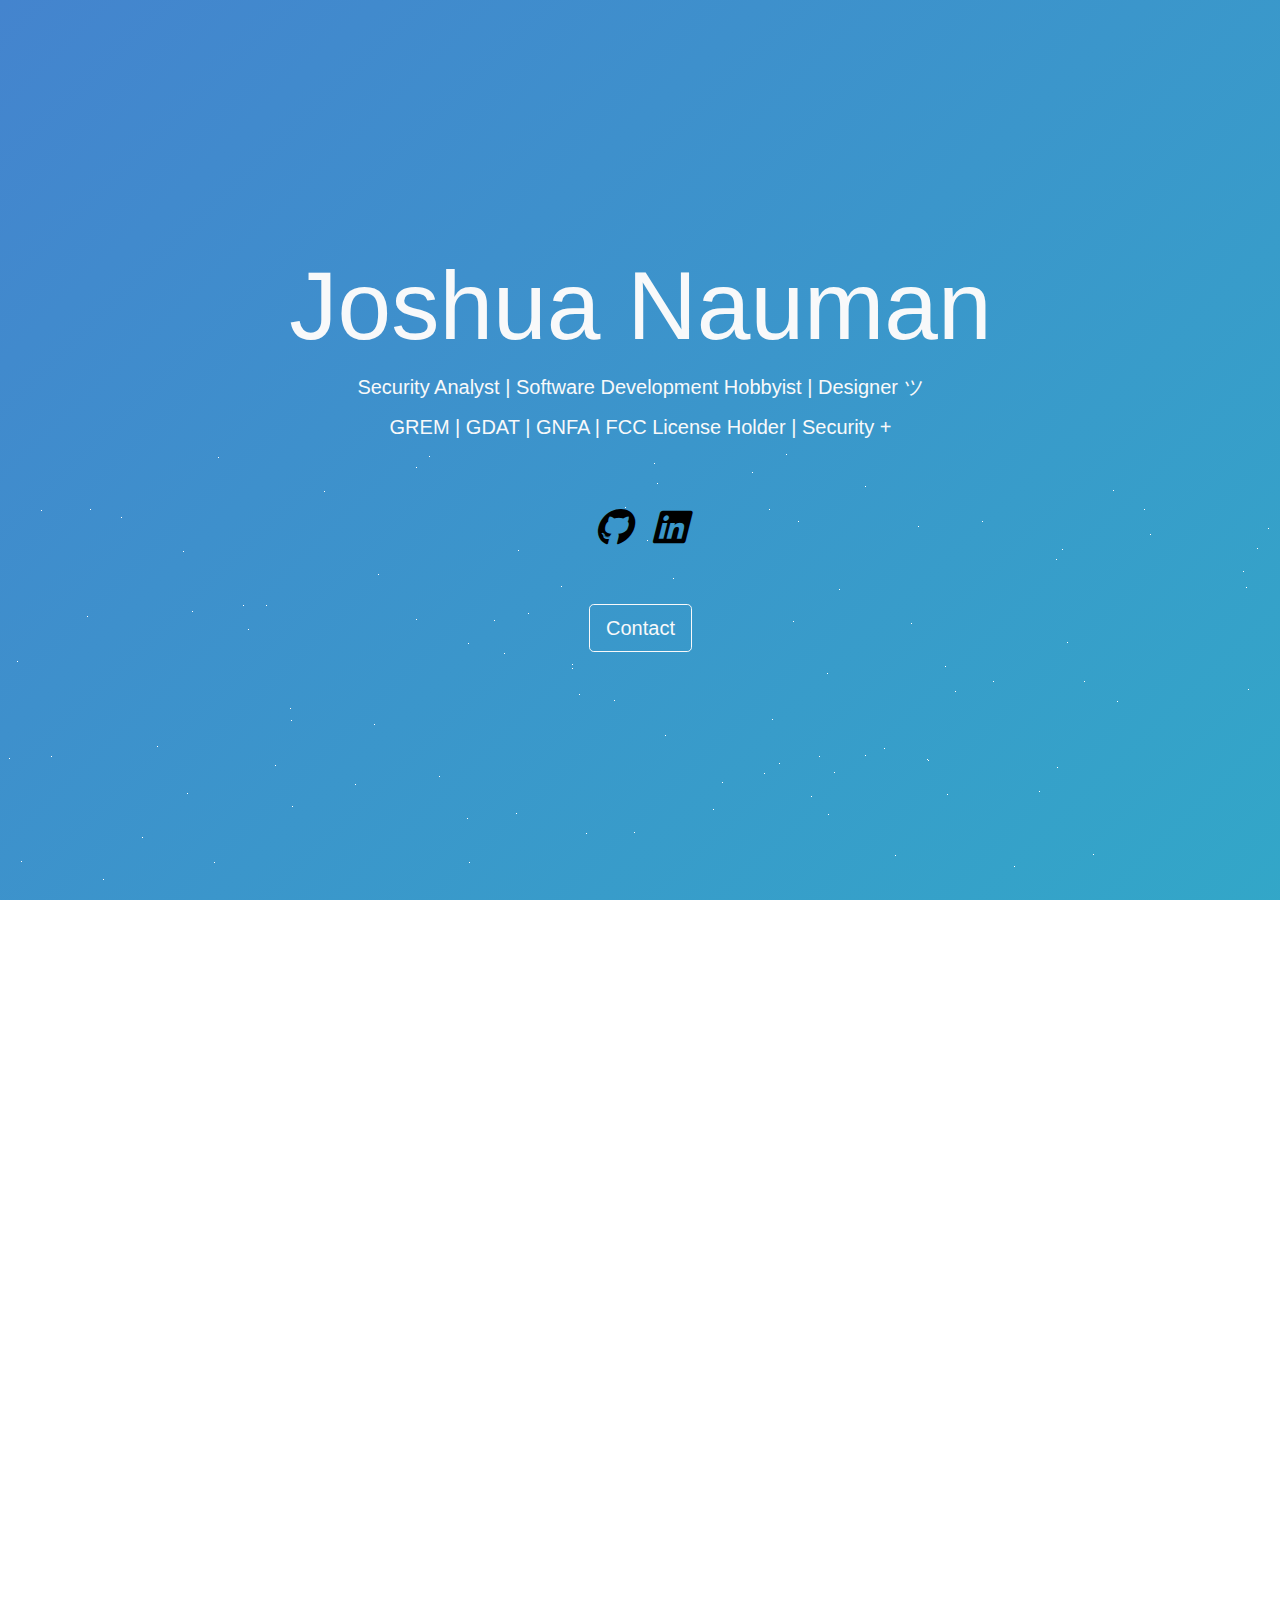
<file: index.html>
<!DOCTYPE html>
<html data-lt-installed=true style="" lang="en-US">
<head>
	<meta charset=utf-8>
	<meta name=viewport content="width=device-width,initial-scale=1">
	<meta name=theme-color content=#000000>
	<meta name=description content="Joshua Nauman- Personal page">
	<meta property=twitter:image content=/social-image.png>
	<meta property=og:image content=/social-image.png>
	<title>Joshua Nauman - Cyber Security Analyst</title>
	<link rel="stylesheet" href="main.css">
	<link rel="icon" type="image/x-icon" href="images/favicon.ico">
</head>

<body>
	<noscript class=sf-hidden>You need to enable JavaScript to run this app!</noscript>
	<div id=home class="title bg-transparent bgstyle text-light min-vh-100 d-flex align-content-center align-items-center flex-wrap m-0 jumbotron jumbotron-fluid" style="overflow:hidden;background:rgba(0,0,0,0) linear-gradient(136deg,rgb(68,132,206),rgb(26,215,192),rgb(255,155,17),rgb(155,89,182),rgb(255,127,127),rgb(236,240,241)) repeat scroll 0% 0% / 1200% 1200%">
	<div id=stars></div>
		<div class="text-center container">
			<h1 class=display-1>Joshua Nauman</h1>
			<div class="Typist lead typist">Security Analyst | Software Development Hobbyist | Designer ツ</div>
			<div class="Typist lead typist">GREM | GDAT | GNFA | FCC License Holder | Security +</div>
			<div class=p-5>
				<a target=_blank rel="noopener noreferrer" aria-label="Joshua Nauman's GitHub" href=https://github.com/theenawman><i class="fab fa-github fa-3x socialicons"></i></a>
				<a target=_blank rel="noopener noreferrer" aria-label="Joshua Nauman's LinkedIn" href=https://www.linkedin.com/in/joshua-nauman-918872a1/><i class="fab fa-linkedin fa-3x socialicons"></i></a>
				
				
			</div>
			<a class="btn btn-outline-light btn-lg" role=button aria-label="Contact" href="mailto:madcap.knowing0p@icloud.com" target="_blank">Contact</a>
		</div>
	</div>
</body>
</html>
</file>
<file: main.css>
fab {
    -moz-osx-font-smoothing: grayscale;
    -webkit-font-smoothing: antialiased;
    display: inline-block;
    font-style: normal;
    font-variant: normal;
    text-rendering: auto;
    line-height: 1;
}
.fa-3x {
    font-size: 3em;
}
@keyframes fa-spin {
    0% {
        transform: rotate(0deg);
    }
    to {
        transform: rotate(1turn);
    }
}
.fa-facebook:before {
    content: "\f09a";
}
.fa-github:before {
    content: "\f09b";
}
.fa-instagram:before {
    content: "\f16d";
}
.fa-linkedin:before {
    content: "\f08c";
}
.fa-twitter:before {
    content: "\f099";
}
@font-face {
    font-family: "Font Awesome 5 Brands";
    font-style: normal;
    font-weight: normal;
    src: url([data-uri])
        format("woff2");
}
.fab {
    font-family: "Font Awesome 5 Brands";
}


:root {
    --blue: #007bff;
    --indigo: #6610f2;
    --purple: #6f42c1;
    --pink: #e83e8c;
    --red: #dc3545;
    --orange: #fd7e14;
    --yellow: #ffc107;
    --green: #28a745;
    --teal: #20c997;
    --cyan: #17a2b8;
    --white: #fff;
    --gray: #6c757d;
    --gray-dark: #343a40;
    --primary: #007bff;
    --secondary: #6c757d;
    --success: #28a745;
    --info: #17a2b8;
    --warning: #ffc107;
    --danger: #dc3545;
    --light: #f8f9fa;
    --dark: #343a40;
    --breakpoint-xs: 0;
    --breakpoint-sm: 576px;
    --breakpoint-md: 768px;
    --breakpoint-lg: 992px;
    --breakpoint-xl: 1200px;
    --font-family-sans-serif: -apple-system, Inter, BlinkMacSystemFont, "Segoe UI", Roboto, "Helvetica Neue", Arial, "Noto Sans", sans-serif, "Apple Color Emoji", "Segoe UI Emoji", "Segoe UI Symbol", "Noto Color Emoji";
    --font-family-monospace: SFMono-Regular, Menlo, Monaco, Consolas, "Liberation Mono", "Courier New", monospace;
}
*,
:after,
:before {
    box-sizing: border-box;
}
html {
    font-family: sans-serif;
    line-height: 1.15;
    -webkit-text-size-adjust: 100%;
    -webkit-tap-highlight-color: rgba(0, 0, 0, 0);
}
body {
    font-size: 1rem;
    font-weight: 400;
    line-height: 1.5;
    color: #212529;
    text-align: left;
    background-color: #fff;
}
h1 {
    margin-top: 0;
}
a {
    color: #007bff;
    text-decoration: none;
    background-color: transparent;
}
a:hover {
    color: #0056b3;
    text-decoration: underline;
}
a:not([href]):not([class]),
a:not([href]):not([class]):hover {
    color: inherit;
    text-decoration: none;
}
[role="button"] {
    cursor: pointer;
}
::-webkit-file-upload-button {
    font: inherit;
    -webkit-appearance: button;
}
h1 {
    margin-bottom: 0.5rem;
}
.lead {
    font-size: 1.25rem;
}
.lead {
    font-weight: 300;
}
.display-1 {
    font-weight: 300;
    line-height: 1.2;
}
.container {
    width: 100%;
    padding-right: 15px;
    padding-left: 15px;
    margin-right: auto;
    margin-left: auto;
}
@media (min-width: 576px) {
    .container {
        max-width: 540px;
    }
}
@media (min-width: 768px) {
    .container {
        max-width: 720px;
    }
}
@media (min-width: 992px) {
    .container {
        max-width: 960px;
    }
}
@media (min-width: 1200px) {
    .container {
        max-width: 1140px;
    }
}
.btn {
    display: inline-block;
    font-weight: 400;
    text-align: center;
    vertical-align: middle;
    -webkit-user-select: none;
    -ms-user-select: none;
    user-select: none;
    background-color: transparent;
    border: 1px solid transparent;
    transition: color 0.15s ease-in-out, background-color 0.15s ease-in-out, border-color 0.15s ease-in-out, box-shadow 0.15s ease-in-out;
}
@media (prefers-reduced-motion: reduce) {
    .btn {
        transition: none;
    }
}
.btn:hover {
    color: #212529;
    text-decoration: none;
}
.btn.focus,
.btn:focus {
    outline: 0;
    box-shadow: 0 0 0 0.2rem rgba(0, 123, 255, 0.25);
}
.btn.disabled,
.btn:disabled {
    opacity: 0.65;
}
.btn:not(:disabled):not(.disabled) {
    cursor: pointer;
}
.btn-outline-light {
    color: #f8f9fa;
    border-color: #f8f9fa;
}
.btn-outline-light:hover {
    color: #212529;
    background-color: #f8f9fa;
    border-color: #f8f9fa;
}
.btn-outline-light.focus,
.btn-outline-light:focus {
    box-shadow: 0 0 0 0.2rem rgba(248, 249, 250, 0.5);
}
.btn-outline-light.disabled,
.btn-outline-light:disabled {
    color: #f8f9fa;
    background-color: transparent;
}
.btn-outline-light:not(:disabled):not(.disabled).active,
.btn-outline-light:not(:disabled):not(.disabled):active,
.show > .btn-outline-light.dropdown-toggle {
    color: #212529;
    background-color: #f8f9fa;
    border-color: #f8f9fa;
}
.btn-outline-light:not(:disabled):not(.disabled).active:focus,
.btn-outline-light:not(:disabled):not(.disabled):active:focus,
.show > .btn-outline-light.dropdown-toggle:focus {
    box-shadow: 0 0 0 0.2rem rgba(248, 249, 250, 0.5);
}
.btn-lg {
    padding: 0.5rem 1rem;
    font-size: 1.25rem;
    line-height: 1.5;
    border-radius: 0.3rem;
}
.jumbotron {
    padding: 2rem 1rem;
    margin-bottom: 2rem;
}
@media (min-width: 576px) {
    .jumbotron {
        padding: 4rem 2rem;
    }
}
.jumbotron-fluid {
    padding-right: 0;
    padding-left: 0;
    border-radius: 0;
}
@-webkit-keyframes progress-bar-stripes {
    0% {
        background-position: 1rem 0;
    }
    to {
        background-position: 0 0;
    }
}
@keyframes progress-bar-stripes {
    0% {
        background-position: 1rem 0;
    }
    to {
        background-position: 0 0;
    }
}
@-webkit-keyframes spinner-border {
    to {
        transform: rotate(1turn);
    }
}
@keyframes spinner-border {
    to {
        transform: rotate(1turn);
    }
}
@-webkit-keyframes spinner-grow {
    0% {
        transform: scale(0);
    }
    50% {
        opacity: 1;
        transform: none;
    }
}
@keyframes spinner-grow {
    0% {
        transform: scale(0);
    }
    50% {
        opacity: 1;
        transform: none;
    }
}
.bg-transparent {
    background-color: transparent !important;
}
.d-flex {
    display: flex !important;
}
.flex-wrap {
    flex-wrap: wrap !important;
}
.align-items-center {
    align-items: center !important;
}
.align-content-center {
    align-content: center !important;
}
@supports ((position: -webkit-sticky) or (position: sticky)) {
    .sticky-top {
        position: -webkit-sticky;
        position: sticky;
        top: 0;
        z-index: 1020;
    }
}
.min-vh-100 {
    min-height: 100vh !important;
}
.m-0 {
    margin: 0 !important;
}
.p-5 {
    padding: 3rem !important;
}
.text-center {
    text-align: center !important;
}
.text-light {
    color: #f8f9fa !important;
}
@-webkit-keyframes animStar {
    0% {
        transform: translateY(0);
    }
    to {
        transform: translateY(-2000px);
    }
}
@keyframes animStar {
    0% {
        transform: translateY(0);
    }
    to {
        transform: translateY(-2000px);
    }
}
@-webkit-keyframes BackgroundAnimation {
    0% {
        background-position: 0 7%;
    }
    50% {
        background-position: 100% 94%;
    }
    to {
        background-position: 0 7%;
    }
}
@keyframes BackgroundAnimation {
    0% {
        background-position: 0 7%;
    }
    50% {
        background-position: 100% 94%;
    }
    to {
        background-position: 0 7%;
    }
}
@-webkit-keyframes progress {
    0% {
        transform: scaleX(0);
        transform-origin: left;
    }
    to {
        transform-origin: left;
        transform: scaleX(1);
    }
}
@keyframes progress {
    0% {
        transform: scaleX(0);
        transform-origin: left;
    }
    to {
        transform-origin: left;
        transform: scaleX(1);
    }
}
html {
    font-size: 14px;
    scroll-behavior: smooth;
}
@media (min-width: 768px) {
    html {
        font-size: 16px;
    }
}
body {
    margin: 0;
    font-family: -apple-system, Inter, BlinkMacSystemFont, "Segoe UI", "Roboto", "Oxygen", "Ubuntu", "Cantarell", "Fira Sans", "Droid Sans", "Helvetica Neue", sans-serif;
    -webkit-font-smoothing: antialiased;
    -moz-osx-font-smoothing: grayscale;
}
.bgstyle {
    background-size: 1200% 1200%;
    -webkit-animation: BackgroundAnimation 70s ease infinite;
    animation: BackgroundAnimation 70s ease infinite;
}
.socialicons {
    color: #fff;
}
.socialicons,
.socialicons:hover {
    padding-left: 5px;
    padding-right: 5px;
    transition: all 0.8s;
    margin: 4px;
}
.socialicons:hover {
    color: #000;
}
.title {
    height: 100%;
    left: 0;
    right: 0;
    color: #fff;
    text-align: center;
    margin-top: 0;
}
.typist {
    min-height: 6rem;
}
@media (min-width: 360px) {
    .typist {
        min-height: 4rem;
    }
}
@media (min-width: 768px) {
    .typist {
        min-height: 2.5rem;
    }
}
#stars {
    -webkit-animation: animStar 50s linear infinite;
    animation: animStar 50s linear infinite;
}
#stars,
#stars:after {
    width: 1px;
    height: 1px;
    background: transparent;
    box-shadow: 779px 1331px #fff, 324px 42px #fff, 303px 586px #fff, 1312px 276px #fff, 451px 625px #fff, 521px 1931px #fff, 1087px 1871px #fff, 36px 1546px #fff, 132px 934px #fff, 1698px 901px #fff, 1418px 664px #fff, 1448px 1157px #fff,
        1084px 232px #fff, 347px 1776px #fff, 1722px 243px #fff, 1629px 835px #fff, 479px 969px #fff, 1231px 960px #fff, 586px 384px #fff, 164px 527px #fff, 8px 646px #fff, 1150px 1126px #fff, 665px 1357px #fff, 1556px 1982px #fff,
        1260px 1961px #fff, 1675px 1741px #fff, 1843px 1514px #fff, 718px 1628px #fff, 242px 1343px #fff, 1497px 1880px #fff, 1364px 230px #fff, 1739px 1302px #fff, 636px 959px #fff, 304px 686px #fff, 614px 751px #fff, 1935px 816px #fff,
        1428px 60px #fff, 355px 335px #fff, 1594px 158px #fff, 90px 60px #fff, 1553px 162px #fff, 1239px 1825px #fff, 1945px 587px #fff, 749px 1785px #fff, 1987px 1172px #fff, 1301px 1237px #fff, 1039px 342px #fff, 1585px 1481px #fff,
        995px 1048px #fff, 524px 932px #fff, 214px 413px #fff, 1701px 1300px #fff, 1037px 1613px #fff, 1871px 996px #fff, 1360px 1635px #fff, 1110px 1313px #fff, 412px 1783px #fff, 1949px 177px #fff, 903px 1854px #fff, 700px 1936px #fff,
        378px 125px #fff, 308px 834px #fff, 1118px 962px #fff, 1350px 1929px #fff, 781px 1811px #fff, 561px 137px #fff, 757px 1148px #fff, 1670px 1979px #fff, 343px 739px #fff, 945px 795px #fff, 576px 1903px #fff, 1078px 1436px #fff,
        1583px 450px #fff, 1366px 474px #fff, 297px 1873px #fff, 192px 162px #fff, 1624px 1633px #fff, 59px 453px #fff, 82px 1872px #fff, 1933px 498px #fff, 1966px 1974px #fff, 1975px 1688px #fff, 779px 314px #fff, 1858px 1543px #fff,
        73px 1507px #fff, 1693px 975px #fff, 1683px 108px #fff, 1768px 1654px #fff, 654px 14px #fff, 494px 171px #fff, 1689px 1895px #fff, 1660px 263px #fff, 1031px 903px #fff, 1203px 1393px #fff, 1333px 1421px #fff, 1113px 41px #fff,
        1206px 1645px #fff, 1325px 1635px #fff, 142px 388px #fff, 572px 215px #fff, 1535px 296px #fff, 1419px 407px #fff, 1379px 1003px #fff, 329px 469px #fff, 1791px 1652px #fff, 935px 1802px #fff, 1330px 1820px #fff, 421px 1933px #fff,
        828px 365px #fff, 275px 316px #fff, 707px 960px #fff, 1605px 1554px #fff, 625px 58px #fff, 717px 1697px #fff, 1669px 246px #fff, 1925px 322px #fff, 1154px 1803px #fff, 1929px 295px #fff, 1248px 240px #fff, 1045px 1755px #fff,
        166px 942px #fff, 1888px 1773px #fff, 678px 1963px #fff, 1370px 569px #fff, 1974px 1400px #fff, 1786px 460px #fff, 51px 307px #fff, 784px 1400px #fff, 730px 1258px #fff, 1712px 393px #fff, 416px 170px #fff, 1797px 1932px #fff,
        572px 219px #fff, 1557px 1856px #fff, 218px 8px #fff, 348px 1334px #fff, 469px 413px #fff, 385px 1738px #fff, 1357px 1818px #fff, 240px 942px #fff, 248px 1847px #fff, 1535px 806px #fff, 236px 1514px #fff, 1429px 1556px #fff,
        73px 1633px #fff, 1398px 1121px #fff, 671px 1301px #fff, 1404px 1663px #fff, 740px 1018px #fff, 1600px 377px #fff, 785px 514px #fff, 112px 1084px #fff, 1915px 1887px #fff, 1463px 1848px #fff, 687px 1115px #fff, 1268px 1768px #fff,
        1729px 1425px #fff, 1284px 1022px #fff, 801px 974px #fff, 1975px 1317px #fff, 1354px 834px #fff, 1446px 1484px #fff, 1283px 1786px #fff, 11px 523px #fff, 1842px 236px #fff, 1355px 654px #fff, 429px 7px #fff, 1033px 1128px #fff,
        157px 297px #fff, 545px 635px #fff, 52px 1080px #fff, 827px 1520px #fff, 1121px 490px #fff, 9px 309px #fff, 1744px 1586px #fff, 1014px 417px #fff, 1534px 524px #fff, 958px 552px #fff, 1403px 1496px #fff, 387px 703px #fff,
        1522px 548px #fff, 1355px 282px #fff, 1532px 601px #fff, 1838px 790px #fff, 290px 259px #fff, 295px 598px #fff, 1601px 539px #fff, 1561px 1272px #fff, 34px 1922px #fff, 1024px 543px #fff, 467px 369px #fff, 722px 333px #fff,
        1976px 1255px #fff, 766px 983px #fff, 1582px 1285px #fff, 12px 512px #fff, 617px 1410px #fff, 682px 577px #fff, 1334px 1438px #fff, 439px 327px #fff, 1617px 1661px #fff, 673px 129px #fff, 794px 941px #fff, 1386px 1902px #fff,
        37px 1353px #fff, 1467px 1353px #fff, 416px 18px #fff, 187px 344px #fff, 200px 1898px #fff, 1491px 1619px #fff, 811px 347px #fff, 924px 1827px #fff, 945px 217px #fff, 1735px 1228px #fff, 379px 1890px #fff, 79px 761px #fff,
        825px 1837px #fff, 1980px 1558px #fff, 1308px 1573px #fff, 1488px 1726px #fff, 382px 1208px #fff, 522px 595px #fff, 1277px 1898px #fff, 354px 552px #fff, 161px 1784px #fff, 614px 251px #fff, 526px 1576px #fff, 17px 212px #fff,
        179px 996px #fff, 467px 1208px #fff, 1944px 1838px #fff, 1140px 1093px #fff, 858px 1007px #fff, 200px 1064px #fff, 423px 1964px #fff, 1945px 439px #fff, 1377px 689px #fff, 1120px 1437px #fff, 1876px 668px #fff, 907px 1324px #fff,
        343px 1976px #fff, 1816px 1501px #fff, 1849px 177px #fff, 647px 91px #fff, 1984px 1012px #fff, 1336px 1300px #fff, 128px 648px #fff, 305px 1060px #fff, 1324px 826px #fff, 1263px 1314px #fff, 1801px 629px #fff, 1614px 1555px #fff,
        1634px 90px #fff, 1603px 452px #fff, 891px 1984px #fff, 1556px 1906px #fff, 121px 68px #fff, 1676px 1714px #fff, 516px 936px #fff, 1947px 1492px #fff, 1455px 1519px #fff, 45px 602px #fff, 205px 1039px #fff, 793px 172px #fff,
        1562px 1739px #fff, 1056px 110px #fff, 1512px 379px #fff, 1795px 1621px #fff, 1848px 607px #fff, 262px 1719px #fff, 477px 991px #fff, 483px 883px #fff, 1239px 1197px #fff, 1496px 647px #fff, 1649px 25px #fff, 1491px 1946px #fff,
        119px 996px #fff, 179px 1472px #fff, 1341px 808px #fff, 1565px 1700px #fff, 407px 1544px #fff, 1754px 357px #fff, 1288px 981px #fff, 902px 1997px #fff, 1755px 1668px #fff, 186px 877px #fff, 1202px 1882px #fff, 461px 1213px #fff,
        1400px 748px #fff, 1969px 1899px #fff, 809px 522px #fff, 514px 1219px #fff, 374px 275px #fff, 938px 1973px #fff, 357px 552px #fff, 144px 1722px #fff, 1572px 912px #fff, 402px 1858px #fff, 1544px 1195px #fff, 667px 1257px #fff,
        727px 1496px #fff, 993px 232px #fff, 1772px 313px #fff, 1040px 1590px #fff, 1204px 1973px #fff, 1268px 79px #fff, 1555px 1048px #fff, 986px 1707px #fff, 978px 1710px #fff, 713px 360px #fff, 407px 863px #fff, 461px 736px #fff,
        284px 1608px #fff, 103px 430px #fff, 1283px 1319px #fff, 977px 1186px #fff, 1966px 1516px #fff, 1287px 1129px #fff, 70px 1098px #fff, 1189px 889px #fff, 1126px 1734px #fff, 309px 1292px #fff, 879px 764px #fff, 65px 473px #fff,
        1003px 1959px #fff, 658px 791px #fff, 402px 1576px #fff, 35px 622px #fff, 529px 1589px #fff, 164px 666px #fff, 1876px 1290px #fff, 1541px 526px #fff, 270px 1297px #fff, 440px 865px #fff, 1500px 802px #fff, 182px 1754px #fff,
        1264px 892px #fff, 272px 1249px #fff, 1289px 1535px #fff, 190px 1646px #fff, 955px 242px #fff, 1456px 1597px #fff, 1727px 1983px #fff, 635px 801px #fff, 226px 455px #fff, 1396px 1710px #fff, 849px 1863px #fff, 237px 1264px #fff,
        839px 140px #fff, 1122px 735px #fff, 1280px 15px #fff, 1318px 242px #fff, 1819px 1148px #fff, 333px 1392px #fff, 1949px 553px #fff, 1878px 1332px #fff, 467px 548px #fff, 1812px 1082px #fff, 1067px 193px #fff, 243px 156px #fff,
        483px 1616px #fff, 1714px 933px #fff, 759px 1800px #fff, 1822px 995px #fff, 1877px 572px #fff, 581px 1084px #fff, 107px 732px #fff, 642px 1837px #fff, 166px 1493px #fff, 1555px 198px #fff, 819px 307px #fff, 947px 345px #fff,
        827px 224px #fff, 927px 1394px #fff, 540px 467px #fff, 1093px 405px #fff, 1140px 927px #fff, 130px 529px #fff, 33px 1980px #fff, 1147px 1663px #fff, 1616px 1436px #fff, 528px 710px #fff, 798px 1100px #fff, 505px 1480px #fff,
        899px 641px #fff, 1909px 1949px #fff, 1311px 964px #fff, 979px 1301px #fff, 1393px 969px #fff, 1793px 1886px #fff, 292px 357px #fff, 1196px 1718px #fff, 1290px 1994px #fff, 537px 1973px #fff, 1181px 1674px #fff, 1740px 1566px #fff,
        1307px 265px #fff, 922px 522px #fff, 1892px 472px #fff, 384px 1746px #fff, 392px 1098px #fff, 647px 548px #fff, 390px 1498px #fff, 1246px 138px #fff, 730px 876px #fff, 192px 1472px #fff, 1790px 1789px #fff, 928px 311px #fff,
        1253px 1647px #fff, 747px 1921px #fff, 1561px 1025px #fff, 1533px 1292px #fff, 1985px 195px #fff, 728px 729px #fff, 1712px 1936px #fff, 512px 1717px #fff, 1528px 483px #fff, 313px 1642px #fff, 281px 1849px #fff, 1212px 799px #fff,
        435px 1191px #fff, 1422px 611px #fff, 1718px 1964px #fff, 411px 944px #fff, 210px 636px #fff, 1502px 1295px #fff, 1434px 349px #fff, 769px 60px #fff, 747px 1053px #fff, 789px 504px #fff, 1436px 1264px #fff, 1893px 1225px #fff,
        1394px 1788px #fff, 1108px 1317px #fff, 1673px 1395px #fff, 854px 1010px #fff, 1705px 80px #fff, 1858px 148px #fff, 1729px 344px #fff, 1388px 664px #fff, 895px 406px #fff, 1479px 157px #fff, 1441px 1157px #fff, 552px 1900px #fff,
        516px 364px #fff, 1647px 189px #fff, 1427px 1071px #fff, 785px 729px #fff, 1080px 1710px #fff, 504px 204px #fff, 1177px 1622px #fff, 657px 34px #fff, 1296px 1099px #fff, 248px 180px #fff, 1212px 1568px #fff, 667px 1562px #fff,
        695px 841px #fff, 1608px 1247px #fff, 751px 882px #fff, 87px 167px #fff, 607px 1368px #fff, 1363px 1203px #fff, 1836px 317px #fff, 1668px 1703px #fff, 830px 1154px #fff, 1721px 1398px #fff, 1601px 1280px #fff, 976px 874px #fff,
        1743px 254px #fff, 1020px 1815px #fff, 1670px 1766px #fff, 1890px 735px #fff, 1379px 136px #fff, 1864px 695px #fff, 206px 965px #fff, 1404px 1932px #fff, 1923px 1360px #fff, 247px 682px #fff, 519px 1708px #fff, 645px 750px #fff,
        1164px 1204px #fff, 834px 323px #fff, 172px 1350px #fff, 213px 972px #fff, 1837px 190px #fff, 285px 1806px #fff, 1047px 1299px #fff, 1548px 825px #fff, 1730px 324px #fff, 1346px 1909px #fff, 772px 270px #fff, 345px 1190px #fff,
        478px 1433px #fff, 1479px 25px #fff, 1994px 1830px #fff, 1744px 732px #fff, 20px 1635px #fff, 690px 1795px #fff, 1594px 569px #fff, 579px 245px #fff, 1398px 733px #fff, 408px 1352px #fff, 1774px 120px #fff, 1152px 1370px #fff,
        1698px 1810px #fff, 710px 1450px #fff, 665px 286px #fff, 493px 1720px #fff, 786px 5px #fff, 637px 1140px #fff, 764px 324px #fff, 927px 310px #fff, 938px 1424px #fff, 1884px 744px #fff, 913px 462px #fff, 1831px 1936px #fff,
        1527px 249px #fff, 36px 1381px #fff, 1597px 581px #fff, 1530px 355px #fff, 949px 459px #fff, 799px 828px #fff, 242px 1471px #fff, 654px 797px #fff, 796px 594px #fff, 1365px 678px #fff, 752px 23px #fff, 1630px 541px #fff,
        982px 72px #fff, 1733px 1831px #fff, 21px 412px #fff, 775px 998px #fff, 335px 1945px #fff, 264px 583px #fff, 158px 1311px #fff, 528px 164px #fff, 1978px 574px #fff, 717px 1203px #fff, 734px 1591px #fff, 1555px 820px #fff,
        16px 1943px #fff, 1625px 1177px #fff, 1236px 690px #fff, 1585px 1590px #fff, 1737px 1728px #fff, 721px 698px #fff, 1804px 1186px #fff, 166px 980px #fff, 1850px 230px #fff, 330px 1712px #fff, 95px 797px #fff, 1948px 1078px #fff,
        469px 939px #fff, 1269px 1899px #fff, 955px 1220px #fff, 1137px 1075px #fff, 312px 1293px #fff, 986px 1762px #fff, 1103px 1238px #fff, 428px 1993px #fff, 355px 570px #fff, 977px 1836px #fff, 1395px 1092px #fff, 276px 913px #fff,
        1743px 656px #fff, 773px 502px #fff, 1686px 1322px #fff, 1516px 1945px #fff, 1334px 501px #fff, 266px 156px #fff, 455px 655px #fff, 798px 72px #fff, 1059px 1259px #fff, 1402px 1687px #fff, 236px 1329px #fff, 1455px 786px #fff,
        146px 1228px #fff, 1851px 823px #fff, 1062px 100px #fff, 1220px 953px #fff, 20px 1826px #fff, 36px 1063px #fff, 1525px 338px #fff, 790px 1521px #fff, 741px 1099px #fff, 288px 1489px #fff, 700px 1060px #fff, 390px 1071px #fff,
        411px 1036px #fff, 1853px 1072px #fff, 1446px 1085px #fff, 1164px 874px #fff, 924px 925px #fff, 291px 271px #fff, 1257px 1964px #fff, 1580px 1352px #fff, 1507px 1216px #fff, 211px 956px #fff, 985px 1195px #fff, 975px 1640px #fff,
        518px 101px #fff, 663px 1395px #fff, 914px 532px #fff, 145px 1320px #fff, 69px 1397px #fff, 982px 523px #fff, 257px 725px #fff, 1599px 831px #fff, 1636px 1513px #fff, 1250px 1158px #fff, 1132px 604px #fff, 183px 102px #fff,
        1057px 318px #fff, 1247px 1835px #fff, 1983px 1110px #fff, 1077px 1455px #fff, 921px 1770px #fff, 806px 1350px #fff, 1938px 1992px #fff, 855px 1260px #fff, 902px 1345px #fff, 658px 1908px #fff, 1845px 679px #fff, 712px 1482px #fff,
        595px 950px #fff, 1784px 1992px #fff, 1847px 1785px #fff, 691px 1004px #fff, 175px 1179px #fff, 1666px 1911px #fff, 41px 61px #fff, 971px 1080px #fff, 1830px 1450px #fff, 1351px 1518px #fff, 1257px 99px #fff, 1395px 1498px #fff,
        1117px 252px #fff, 1779px 597px #fff, 1346px 729px #fff, 1108px 1144px #fff, 402px 691px #fff, 72px 496px #fff, 1673px 1604px #fff, 1497px 974px #fff, 1865px 1664px #fff, 88px 806px #fff, 918px 77px #fff, 244px 1118px #fff,
        256px 1820px #fff, 1851px 1840px #fff, 605px 1851px #fff, 634px 383px #fff, 865px 37px #fff, 943px 1024px #fff, 1951px 177px #fff, 1097px 523px #fff, 985px 1700px #fff, 1243px 122px #fff, 768px 1070px #fff, 468px 194px #fff,
        320px 1867px #fff, 1850px 185px #fff, 380px 1616px #fff, 468px 1294px #fff, 1122px 1743px #fff, 884px 299px #fff, 1300px 1917px #fff, 1860px 396px #fff, 1270px 990px #fff, 529px 733px #fff, 1975px 1347px #fff, 1885px 685px #fff,
        226px 506px #fff, 651px 878px #fff, 1323px 680px #fff, 1284px 680px #fff, 238px 1967px #fff, 911px 174px #fff, 1111px 521px #fff, 1150px 85px #fff, 794px 502px #fff, 484px 1856px #fff, 1809px 368px #fff, 112px 953px #fff,
        590px 1009px #fff, 1655px 311px #fff, 100px 1026px #fff, 1803px 352px #fff, 865px 306px #fff, 1077px 1019px #fff, 1335px 872px #fff, 1647px 1298px #fff, 1233px 1387px #fff, 698px 1036px #fff, 659px 1860px #fff, 388px 1412px #fff,
        1212px 458px #fff, 755px 1468px #fff, 696px 1654px #fff, 1144px 60px #fff;
}
#stars:after {
    content: "";
    position: absolute;
    top: 2000px;
}
.display-1 {
    font-size: 4.2375rem;
}
@media (min-width: 576px) {
    .display-1 {
        font-size: 4.96677rem;
    }
}
@media (min-width: 768px) {
    .display-1 {
        font-size: 6.02782rem;
    }
}
@keyframes animation-16jpnkj {
    0% {
        background-position: -200px 0px;
    }
    100% {
        background-position: calc(100% + 200px) 0px;
    }
}
@keyframes animation-16jpnkj {
    0% {
        background-position: -200px 0px;
    }
    100% {
        background-position: calc(100% + 200px) 0px;
    }
}
.sf-hidden {
    display: none !important;
}
/* hero background image */
.bgimage {
    height:100vh;
    background: url('/home/kos/Desktop/vs-code/cyber.jpg');
    background-size:cover;
    position:relative;
}
/* text css above hero image*/
.hero_title {
    font-size: 4.5rem;
}
.hero_desc {
    font-size: 2rem;
}
.hero-text {
    text-align: center;
    position: absolute;
    top: 50%;
    left: 50%;
    transform: translate(-50%, -50%);
    color: white;
}
/* about section image css */
.imageAboutPage {
    width: 100%;
}
/* skills section css */
.skillsText {
    height: 200px;
    cursor: default;
 }
.certText {
    height: 305px;
    cursor: default;
}
.skillsIcon {
    font-size: 36px;
    text-align: center;
    width: 100%;
}
.certIcon {
    font-size: 36px;
    text-align: center;
    width: 100%;
}
.card-title {
    text-align: center;
}
.card-body {
    text-align: center;
}
.card {
  border-radius:15px;
}
.card:hover .skillsIcon {
    color: #008000;
}
.skillsText:hover {
    border: 1px solid #008000;
}
.certText:hover {
    border: 1px solid #008000;
}
/* display background color black on navbar scroll */
.navbarScroll.navbarDark {
    background-color: black;
}
/* social media icons styling */
.social-icons {
    font-size: 36px;
    cursor: pointer;
}
.fa-linkedin:hover, .fa-github:hover, .fa-book:hover {
    color: #008000;
}
.fab, .fa {
    color: #000000;
}
.footerlink {
    color: black;
    font-size: 18pt;
    padding-left: 25px; 
}
i {
    font-size: 28pt !important;
    padding-left: 5px;
}
/* footer styling */
#footer {
    /*background-color: #808080; */
    text-align: center;
}
</file>
